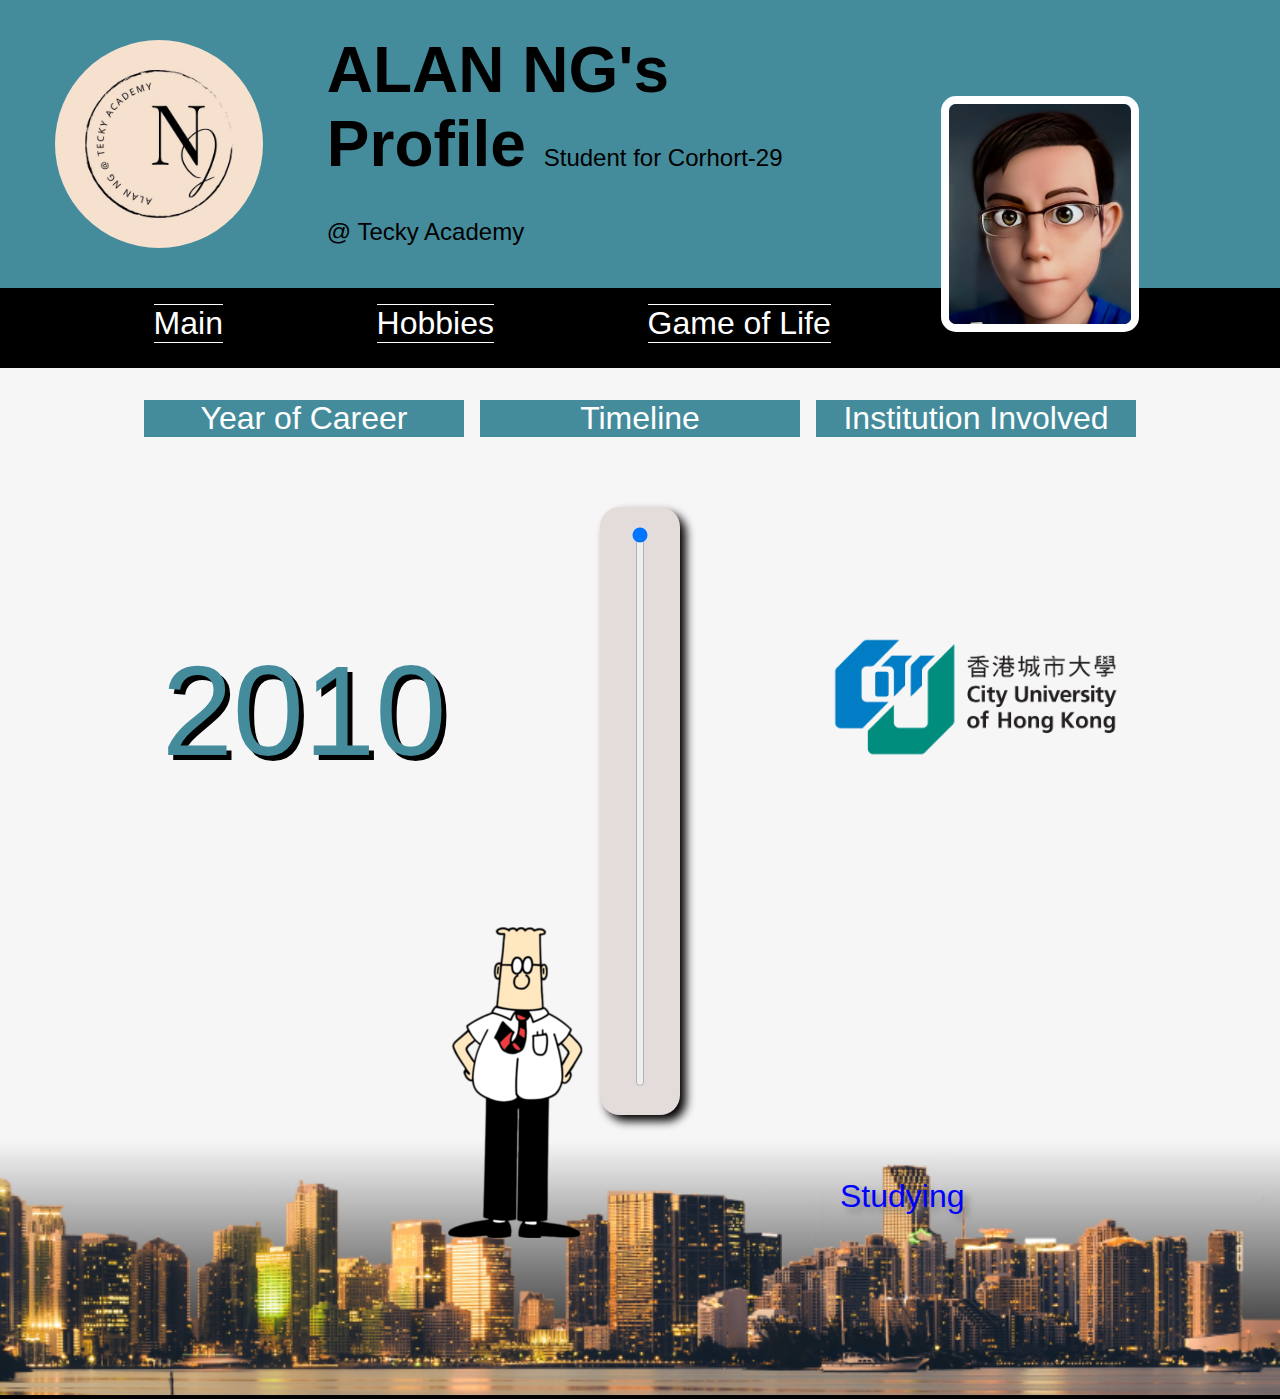
<file: index.html>
<!DOCTYPE html>
<html lang="en">
<head>
    <meta charset="UTF-8">
    <meta name="viewport" content="width=device-width, initial-scale=1.0">
    <title>NLC Profile</title>
</head>
<link rel="stylesheet" href="MyStyle.css">
<link
rel="stylesheet"
href="https://cdnjs.cloudflare.com/ajax/libs/font-awesome/6.4.2/css/all.min.css"
integrity="sha512-z3gLpd7yknf1YoNbCzqRKc4qyor8gaKU1qmn+CShxbuBusANI9QpRohGBreCFkKxLhei6S9CQXFEbbKuqLg0DA=="
crossorigin="anonymous"
referrerpolicy="no-referrer"
/>
<link rel="stylesheet" href="https://fonts.googleapis.com/css?family=Sofia&effect=neon|outline|emboss|shadow-multiple">
<style>
</style>
<body>
    <header>
        <div id="topLeft">
            <img id="profileLogo" src="img/nlcLogo.jpg"/>
            <div id="name">
                <span class="font-effect-shadow-multiple"><strong>ALAN NG's Profile</strong></span>
                <span>Student for Corhort-29 @ Tecky Academy</span>
            </div>
        </div>
        <div id="topRight" class="centerBox">
            <div>
                <a href="https://github.com/alanNG5" title="Alan Ng's Github" TARGET="_blank" rel="noopener"><i class="fa-brands fa-github"></i></a>
                <a href="https://www.facebook.com/alan5ng/" title="Alan Ng's Github" TARGET="_blank" rel="noopener"><i class="fa-brands fa-facebook"></i></a>
                <a href="https://www.instagram.com/alan_ng_superb/" title="Alan Ng's Github" TARGET="_blank" rel="noopener"><i class="fa-brands fa-instagram"></i></a>
                <a href="https://www.youtube.com/watch?v=GK0kbYJ3a8w&t=14s" title="Alan Ng's Github" TARGET="_blank" rel="noopener" onclick="myFriend()"><i class="fa-brands fa-youtube"></i></a>
            </div>
            <div id="photo">
                <img src="img/nlc.jpeg"/>
            </div>
        </div>
    </header>
    <nav>
        <ui>
            <li>Main</li>
            <a href="page.html"><li>Hobbies</li></a>
            <a href="sim.html"><li>Game of Life</li></a>
        </ui>
    </nav>
    <div class="centerBox">
        <div id="subtitle">Year of Career</div>
        <div id="subtitle">Timeline</div>
        <div id="subtitle">Institution Involved</div>
    </div>
    <main class="centerBox">
        <div id="yearShow">
            2010
        </div>
        <div id="timeline" class="centerBox">
            <div id="frame"></div>
            <input id="bar" type="range" orient="vertical" min="0" max="13" value="0" onchange="slide()"/>
        </div>
        <div id="entity">
            <img src="0.png"/>
        </div>
        <img id="di" src="img/Dilbert.png">
        <div id="com">Studying</div>
    </main>
    <footer>
        <img src="img/city.png" width="100%"/>
    </footer>
    <script>

        let career = ["Studying","Gifted Education","Gifted Education","LinkedTech","LinkedTech","PwC","PwC","Transtech Optelecom","Transtech Optelecom","EMSD","EMSD","HA","HA","Studying"]

        function slide() {
            let yearGet = document.getElementById("bar").value
            document.getElementById("yearShow").textContent = parseInt(yearGet) + 2010
            document.querySelector("#entity").innerHTML = `<img src="${yearGet}.png" onerror="workNextYear()"/>`
            document.getElementById("com").textContent = career[parseInt(yearGet)]
        }

        function workNextYear() {
            let yearGet = document.getElementById("bar").value
            document.querySelector("#entity").innerHTML = `<img src="${yearGet - 1}.png"/>`
        }

        function myFriend() {
            alert("Please comment, like & share my friend's YouTube channel. Gracias!");
        }

    </script>
</body>
</html>
    <!-- <div>
        <i class="fa-solid fa-truck-medical"></i>
        <i class="fa-solid fa-calculator"></i>
    </div> -->
</file>
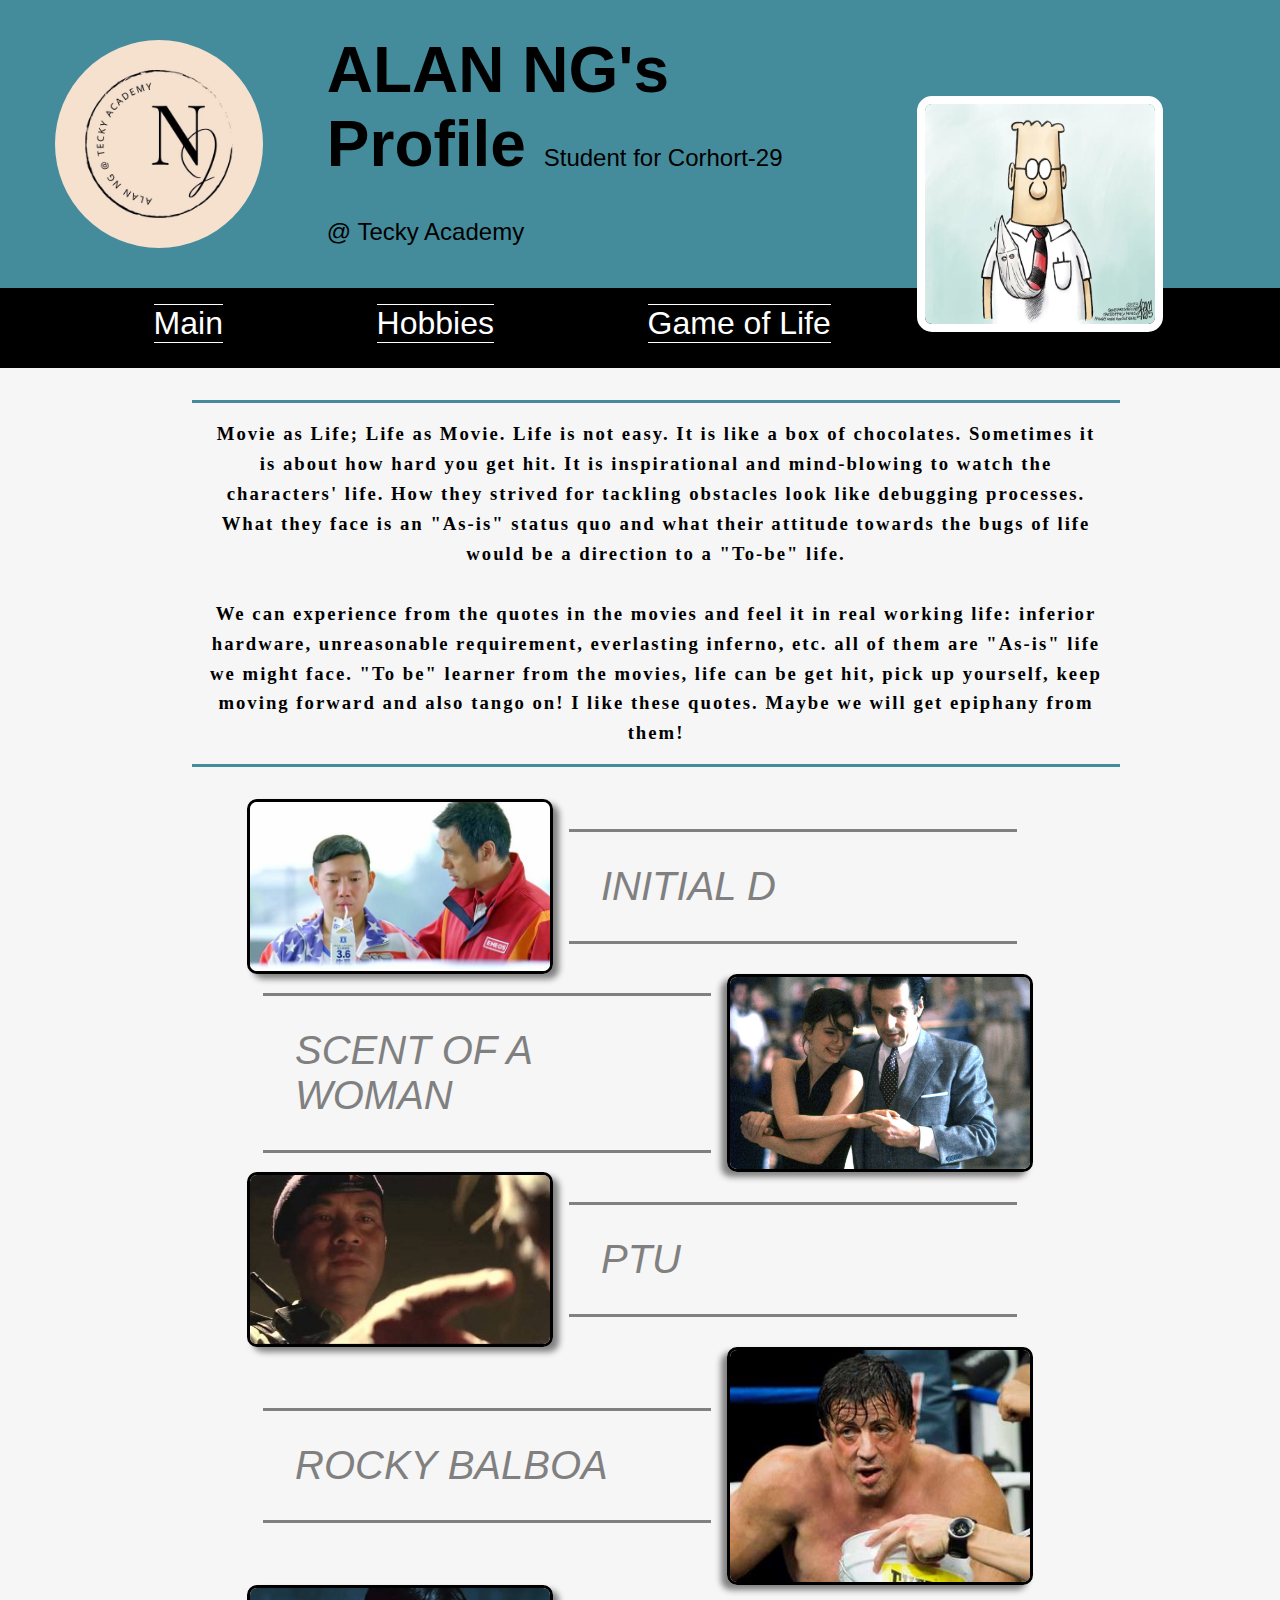
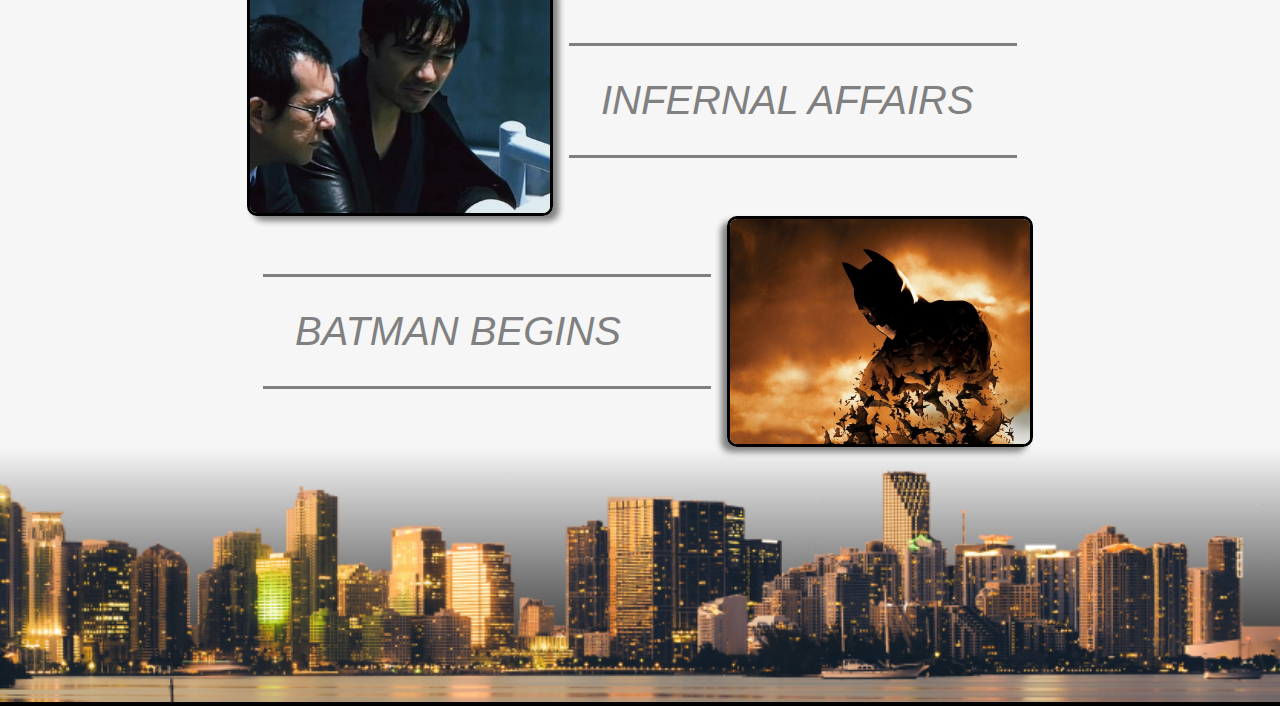
<file: page.html>
<!DOCTYPE html>
<html lang="en">
<head>
    <meta charset="UTF-8">
    <meta name="viewport" content="width=device-width, initial-scale=1.0">
    <title>NLC Profile</title>
</head>
<link rel="stylesheet" href="MyStyle.css">
<link
rel="stylesheet"
href="https://cdnjs.cloudflare.com/ajax/libs/font-awesome/6.4.2/css/all.min.css"
integrity="sha512-z3gLpd7yknf1YoNbCzqRKc4qyor8gaKU1qmn+CShxbuBusANI9QpRohGBreCFkKxLhei6S9CQXFEbbKuqLg0DA=="
crossorigin="anonymous"
referrerpolicy="no-referrer"
/>
<link rel="stylesheet" href="https://fonts.googleapis.com/css?family=Sofia&effect=neon|outline|emboss|shadow-multiple">
<style>
</style>
<body>
    <header>
        <div id="topLeft">
            <img id="profileLogo" src="img/nlcLogo.jpg"/>
            <div id="name">
                <span class="font-effect-shadow-multiple"><strong>ALAN NG's Profile</strong></span>
                <span>Student for Corhort-29 @ Tecky Academy</span>
            </div>
        </div>
        <div id="topRight" class="centerBox">
            <div>
                <a href="https://github.com/alanNG5" title="Alan Ng's Github" TARGET="_blank" rel="noopener"><i class="fa-brands fa-github"></i></a>
                <a href="https://www.facebook.com/alan5ng/" title="Alan Ng's Github" TARGET="_blank" rel="noopener"><i class="fa-brands fa-facebook"></i></a>
                <a href="https://www.instagram.com/alan_ng_superb/" title="Alan Ng's Github" TARGET="_blank" rel="noopener"><i class="fa-brands fa-instagram"></i></a>
                <a href="https://www.youtube.com/watch?v=GK0kbYJ3a8w&t=14s" title="Alan Ng's Github" TARGET="_blank" rel="noopener" onclick="myFriend()"><i class="fa-brands fa-youtube"></i></a>
            </div>
            <div id="photo">
                <img src="img/dil.webp" width="230px"/>
            </div>
        </div>
    </header>
    <nav>
        <ui>
            <a href="index.html"><li>Main</li></a>
            <li>Hobbies</li>
            <a href="sim.html"><li>Game of Life</li></a>
        </ui>
    </nav>
    <h3>
        Movie as Life; Life as Movie. Life is not easy. It is like a box of chocolates. Sometimes it is about how hard you get hit. It is inspirational and mind-blowing to watch the characters' life. How they strived for tackling obstacles look like debugging processes. What they face is an "As-is" status quo and what their attitude towards the bugs of life would be a direction to a "To-be" life. <br/><br/>We can experience from the quotes in the movies and feel it in real working life: inferior hardware, unreasonable requirement, everlasting inferno, etc. all of them are "As-is" life we might face. "To be" learner from the movies, life can be get hit, pick up yourself, keep moving forward and also tango on! I like these quotes. Maybe we will get epiphany from them!
    </h3>
    <div></div>
    <section>
            <div class="centerBox">
                <img class="cap" src="img/gtr.jpeg" width="300px"/>
                <div class="film">
                    <i>INITIAL D</i>
                    <div class="quote">你揸GTR你死咗啦﹗</div>
                </div>
            </div>
            <div class="centerBox">
                <div class="film">
                    <i>SCENT OF A WOMAN</i>
                    <div class="quote quote-left"> If you're tangled up, just tango on.</div>
                </div>
                <img class="cap" src="img/scent-of-a-woman.jpeg" width="300px"/>
            </div>
            <div class="centerBox">
                <img class="cap" src="img/ptu.jpeg" width="300px"/>
                <div class="film">
                    <i>PTU</i>
                    <div class="quote">捽甩佢。</div>
                </div>
            </div>
            <div class="centerBox">
                <div class="film">
                    <i>ROCKY BALBOA</i>
                    <div class="quote quote-left">Life ain't about how hard you can hit, it's about how hard you can get hit and keep moving forward.</div>
                </div>
                <img class="cap" src="img/rocky.jpeg" width="300px"/>
            </div>
            <div class="centerBox">
                <img class="cap" src="img/threeagain.jpeg" width="300px"/>
                <div class="film">
                    <i>INFERNAL AFFAIRS</i>
                    <div class="quote">3年之後又3年﹗</div>
                </div>
            </div>
            <div class="centerBox">
                <div class="film">
                    <i>BATMAN BEGINS</i>
                    <div class="quote quote-left">Why do we fall, Bruce? So we can learn to pick ourselves up.</div>
                </div>
                <img class="cap" src="img/batman.jpeg" width="300px"/>
            </div>
    </section>
    <footer>
        <img src="img/city.png" width="100%"/>
    </footer>
    <script>

        function myFriend() {
            alert("Please comment, like & share my friend's YouTube channel. She begins to share her tour. Gracias!");
        }

    </script>
</body>
</html>
</file>
<file: MyStyle.css>
body {
    background-color: rgb(246,246,247);
    margin: 0px;
    font-family: "Audiowide", sans-serif;
}

a:visited {
    text-decoration: none;
    color: black;
}

header {
    background-color: rgb(68, 140, 156);
    height: 15rem;
    font-size: 4rem;
    font-family: 'Trebuchet MS', 'Lucida Sans Unicode', 'Lucida Grande', 'Lucida Sans', Arial, sans-serif;
    justify-content: space-around;
    display: flex;
    padding: 1.5rem;
}

#profileLogo {
    height: 13rem;
    border-radius: 50%;
    padding: 0px;
}

#photo {
    position: absolute;
    margin: 1.5em;
}

#photo img {
    border: solid 8px white;
    border-radius: 15px;
    height: 220px;
}

#topLeft {
    display: flex;
    color: Black;
    justify-content: space-around;
    width: 60%;
    align-items: center;
}

#topRight {
    display: flex;
    width: 30%; 
    justify-content: space-around;
    font-size: 3rem;
}

#name {
    flex-direction: column;
    margin-left: 1em;
}

#name :nth-child(2) {
    margin-top: 0;
    font-size: 1.5rem;
}

nav {
    background: #000000;
    height: 5rem;
}

ul {
    margin: 0;
    padding: 0;
    overflow: hidden;
  }
  
li {
    float: left;
    color: white;
    list-style-type: none;
    font-size: 2rem;
    margin-top: 1rem;
    margin-left: 12%;
    border-top: solid 1px white;
    border-bottom: solid 1px white;
  }

.centerBox {
    display: flex;
    justify-content: center;
}

#subtitle {
    width: 25%;
    margin: 2rem 0.5rem;
    text-align: center;
    background-color: rgb(68, 140, 156);
    color: white;
    font-size: 2rem;
}

main {
    align-items: center;
}

main div {
    width: 25%;
    margin: 0.5rem;
}

#timeline {
    height: 41rem;
}

#yearShow, #entity {
    height: 21rem;
}

#yearShow {
    color:  rgb(68, 140, 156);
    font-size: 8rem;
    text-align: center;
    text-shadow: 5px 5px black;
}

input[type=range][orient=vertical] {
    appearance: slider-vertical;
    width: 50%;
    height: 35rem;
    padding: 0px 15px;
    margin: 50px;
    transform: rotate(180deg);
}

#frame {
    position: absolute;
    width: 5em;
    height: 38rem;
    background: rgb(228, 219, 219);
    margin: 30px 0px;
    border-radius: 20px 20px;
    box-shadow: 6px 6px 10px;
}

#entity {
    text-align: center;
}

#entity img {
    width: 90%;
}

h3 {
    margin-left: 15%;
    margin-top: 2rem;
    margin-bottom: 2rem;
    width: 70%;
    padding: 1rem;
    text-align: center;
    border-top: solid 3px rgb(68, 140, 156);
    border-bottom: solid 3px rgb(68, 140, 156);
    font-family:Cambria, Cochin, Georgia, Times, 'Times New Roman', serif;
    letter-spacing: 2px;
    line-height: 1.6;
}

section div {
    align-items: center;
}

.film {
    width: 30%;
    color: gray;
    font-size: 2.5rem;
    font-family: Verdana, Geneva, Tahoma, sans-serif;
    margin: 1rem;
    padding: 2rem;
    border-top: solid 3px gray;
    border-bottom: solid 3px gray;
    position: relative;
    display: flex;
}

.quote {
    left: -16px;
    width: 100%;
    height: 80%;
    font-size: 2.5rem;
    font-family:'Lucida Sans', 'Lucida Sans Regular', 'Lucida Grande', 'Lucida Sans Unicode', Geneva, Verdana, sans-serif;
    color: white;
    padding-top: 2rem;
    padding-left: 3rem;
    border-top: 6px dashed white;
    border-bottom: 6px dashed white;
    position: absolute;
    background-color: black;
    opacity: 0;
}

.quote-left {
    left: -32px;
    padding: 2.5rem;
    font-family:monospace;
    font-size: 1.5rem;
    font-family:'Gill Sans', 'Gill Sans MT', Calibri, 'Trebuchet MS', sans-serif;
}

.quote:hover {
    opacity: 1;
}

.cap {
    border: solid 3px black;
    border-radius: 10px;
    z-index: 1;
}

.cap:nth-child(odd) {
    box-shadow: 6px 5px 6px gray;
}

.cap:nth-child(even) {
    box-shadow: -6px 5px 6px gray;
}

#di {
    position: absolute;
    display: flex;
    left: 35%;
    top: 103%;
}

#com {
    position: absolute;
    display: flex;
    left: 65%;
    top: 130%;
    color: blue;
    font-size: 2rem;
    font-family:Verdana, Geneva, Tahoma, sans-serif;
    text-shadow: 5px 5px 6px grey;
}


footer {
    background-image: linear-gradient(rgb(246,246,247), black);
}
</file>
